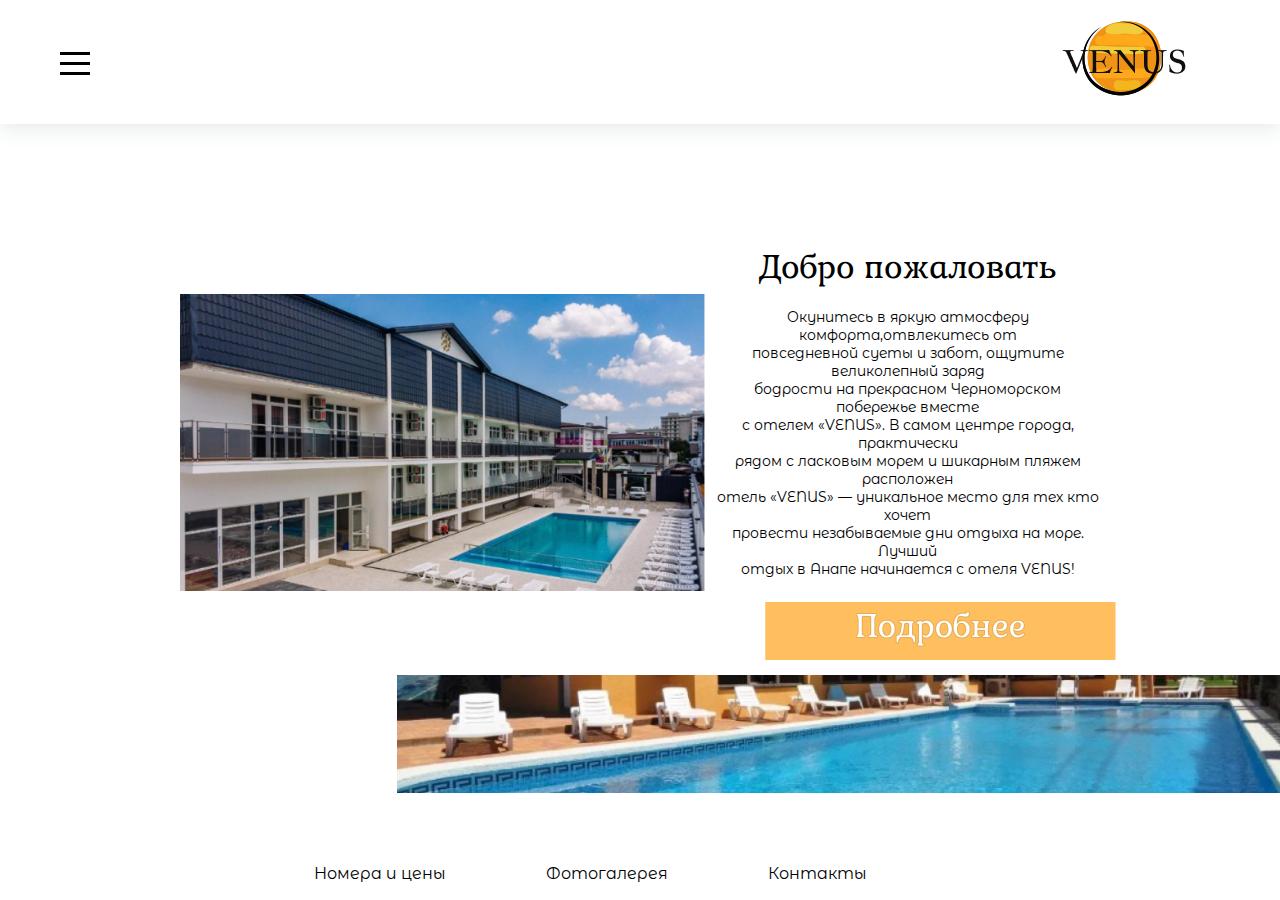
<file: Venus/venus/проект/index.html>
<!DOCTYPE html>
<html lang="ru">

<head>
    <meta charset="UTF-8">
    <meta http-equiv="X-UA-Compatible" content="IE=edge">
    <meta name="viewport" content="width=device-width, initial-scale=1.0">
    <title>Гостинница - Venus</title>
    <link rel="stylesheet" href="css/normalize.css">
    <link rel="stylesheet" href="css/style.css">
    <link rel="preconnect" href="https://fonts.googleapis.com">
    <link rel="preconnect" href="https://fonts.gstatic.com" crossorigin>
    <link href="https://fonts.googleapis.com/css2?family=Gabriela&family=Habibi&family=Itim&family=Montserrat+Alternates:ital,wght@0,100;0,200;0,300;0,400;0,500;0,600;0,700;0,800;1,100;1,200;1,300;1,400;1,500;1,600;1,700&family=Montserrat:ital,wght@0,100;0,200;0,300;0,400;0,500;0,600;1,100;1,200;1,300;1,400;1,500;1,600&display=swap" rel="stylesheet">
    <link rel="preconnect" href="https://fonts.googleapis.com">
    <link rel="preconnect" href="https://fonts.gstatic.com" crossorigin>
    <link href="https://fonts.googleapis.com/css2?family=Gabriela&display=swap" rel="stylesheet">
    <script defer src="js/main.js"></script>
</head>

<body>
    <header class="header">
        <div class="container header__container">
            <button class="header__burger-btn" id="burger">
                <span></span><span></span><span></span>
            </button>
            <a href="index.html" class="logo">
                <img class="logo__img" src="img/логотип.png" alt="Логотип">
            </a>
            <nav class="menu">
                <ul class="menu__list">
                    <li class="menu__item">
                        <a class="menu__link" href="number_prices.html">
                            Номера и цены
                        </a>
                    </li>
                    <li class="menu__item">
                        <a class="menu__link" href="gallery.html">
                            Фотогалерея
                        </a>
                    </li>
                    <li class="menu__item">
                        <a class="menu__link" href="index.html">
                            Главная
                        </a>
                    </li>
                    <li class="menu__item">
                        <a class="menu__link" href="contacts.html">
                            Контакты
                        </a>
                    </li>
                </ul>
            </nav>
        </div>
    </header>
    <div class="midle">
        <div class="header-mid">
            <div class="first-img">
                <img src="img/фото_1.png" alt="">
            </div>
            <div class="text-box">
                <div class="text">
                    <h1 class="hi">Добро пожаловать</h1>
                    <p class="more">Окунитесь в яркую атмосферу комфорта,отвлекитесь от<br>повседневной суеты и забот, ощутите великолепный заряд<br>бодрости на прекрасном Черноморском побережье вместе<br>с отелем «VENUS». В самом центре города, практически<br>рядом с ласковым морем и шикарным пляжем расположен<br>отель «VENUS» — уникальное место для тех кто хочет<br>провести незабываемые дни отдыха на море. Лучший<br>отдых в Анапе начинается с отеля VENUS!</p>
                    <a href="gallery.html" class="buton">
                        <img class="mn" src="img/кнопка_1.png" alt="">
                    </a>
                </div>
            </div>
        </div>
    </div>
    <div class="down-img">
        <img class="down" src="img/фото_2.png" alt="">
    </div>
    <div class="bottom-butt">
        <nav class="bottom-items">
            <div class="itms">
                <a class="item_1" href="number_prices.html">Номера и цены</a>
                <a class="item_1" href="gallery.html">Фотогалерея</a>
                <a class="item_1" href="contacts.html">Контакты</a>
            </div>
        </nav>
    </div>
</body>

</html>
</file>
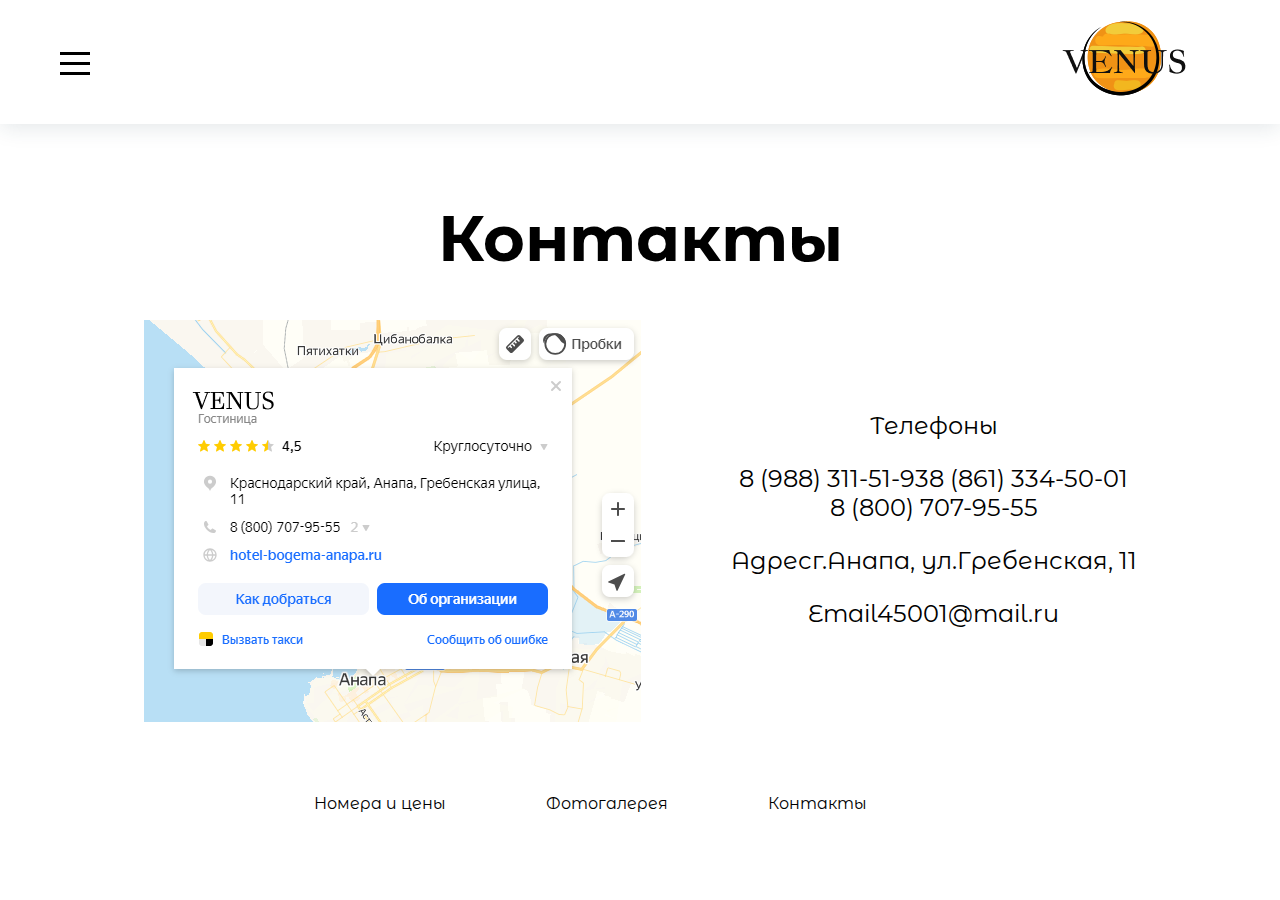
<file: Venus/venus/проект/contacts.html>
<!DOCTYPE html>
<html lang="ru">

<head>
    <meta charset="UTF-8">
    <meta http-equiv="X-UA-Compatible" content="IE=edge">
    <meta name="viewport" content="width=device-width, initial-scale=1.0">
    <title>Гостинница - Venus</title>
    <link rel="stylesheet" href="css/normalize.css">
    <link rel="stylesheet" href="css/contacts.css">
    <link rel="preconnect" href="https://fonts.googleapis.com">
    <link rel="preconnect" href="https://fonts.gstatic.com" crossorigin>
    <link href="https://fonts.googleapis.com/css2?family=Gabriela&family=Habibi&family=Itim&family=Montserrat+Alternates:ital,wght@0,100;0,200;0,300;0,400;0,500;0,600;0,700;0,800;1,100;1,200;1,300;1,400;1,500;1,600;1,700&family=Montserrat:ital,wght@0,100;0,200;0,300;0,400;0,500;0,600;1,100;1,200;1,300;1,400;1,500;1,600&display=swap" rel="stylesheet">
    <link rel="preconnect" href="https://fonts.googleapis.com">
    <link rel="preconnect" href="https://fonts.gstatic.com" crossorigin>
    <link href="https://fonts.googleapis.com/css2?family=Gabriela&display=swap" rel="stylesheet">
    <script defer src="js/main.js"></script>
</head>

<body>
    <header class="header">
        <div class="container header__container">
            <button class="header__burger-btn" id="burger">
                <span></span><span></span><span></span>
            </button>
            <a href="index.html" class="logo">
                <img class="logo__img" src="img/логотип.png" alt="Логотип">
            </a>
            <nav class="menu">
                <ul class="menu__list">
                    <li class="menu__item">
                        <a class="menu__link" href="number_prices.html">
                            Номера и цены
                        </a>
                    </li>
                    <li class="menu__item">
                        <a class="menu__link" href="gallery.html">
                            Фотогалерея
                        </a>
                    </li>
                    <li class="menu__item">
                        <a class="menu__link" href="index.html">
                            Главная
                        </a>
                    </li>
                    <li class="menu__item">
                        <a class="menu__link" href="#">
                            Контакты
                        </a>
                    </li>
                </ul>
            </nav>
        </div>
    </header>
    
    <div class="middle">
        <div class="midl-box">
            <div class="text1">
                <h1 class="first-text">Контакты</h1>
            </div>
            <div class="info">
                <div class="fir_img"><img src="img/Group 7.png" alt=""></div>
                <div class="numbrs">
                    <div class="tele"><h1 class="t">Телефоны</h1></div>
                    <p class="jjk">8 (988) 311-51-938 (861) 334-50-01<br>
                        8 (800) 707-95-55</p>
                    <div class="tele2"><h1 class="t2">Адресг.Анапа, ул.Гребенская, 11</h1></div>
                    <p class="jjk2">Email45001@mail.ru</p>
                </div>
            </div>
        </div>
    </div>


    <div class="bottom-butt">
        <nav class="bottom-items">
            <div class="itms">
                <a class="item_1" href="number_prices.html">Номера и цены</a>
                <a class="item_1" href="gallery.html">Фотогалерея</a>
                <a class="item_1" href="#">Контакты</a>
            </div>
        </nav>
    </div>
</body>

</html>
</file>
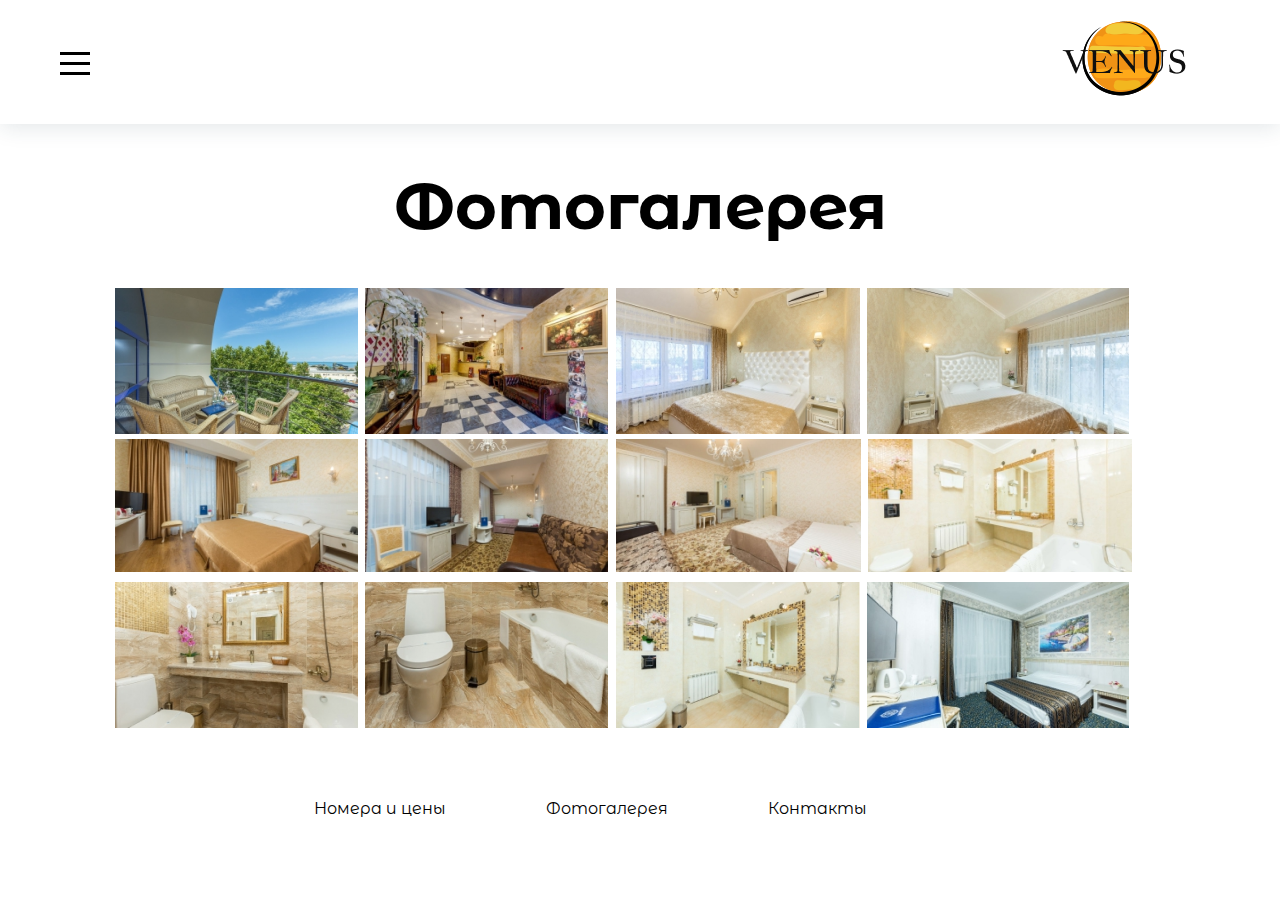
<file: Venus/venus/проект/gallery.html>
<!DOCTYPE html>
<html lang="ru">

<head>
    <meta charset="UTF-8">
    <meta http-equiv="X-UA-Compatible" content="IE=edge">
    <meta name="viewport" content="width=device-width, initial-scale=1.0">
    <title>Гостинница - Venus</title>
    <link rel="stylesheet" href="css/normalize.css">
    <link rel="stylesheet" href="css/gallery.css">
    <link rel="preconnect" href="https://fonts.googleapis.com">
    <link rel="preconnect" href="https://fonts.gstatic.com" crossorigin>
    <link href="https://fonts.googleapis.com/css2?family=Gabriela&family=Habibi&family=Itim&family=Montserrat+Alternates:ital,wght@0,100;0,200;0,300;0,400;0,500;0,600;0,700;0,800;1,100;1,200;1,300;1,400;1,500;1,600;1,700&family=Montserrat:ital,wght@0,100;0,200;0,300;0,400;0,500;0,600;1,100;1,200;1,300;1,400;1,500;1,600&display=swap" rel="stylesheet">
    <link rel="preconnect" href="https://fonts.googleapis.com">
    <link rel="preconnect" href="https://fonts.gstatic.com" crossorigin>
    <link href="https://fonts.googleapis.com/css2?family=Gabriela&display=swap" rel="stylesheet">
    <script defer src="js/main.js"></script>
</head>

<body>
    <header class="header">
        <div class="container header__container">
            <button class="header__burger-btn" id="burger">
                <span></span><span></span><span></span>
            </button>
            <a href="index.html" class="logo">
                <img class="logo__img" src="img/логотип.png" alt="Логотип">
            </a>
            <nav class="menu">
                <ul class="menu__list">
                    <li class="menu__item">
                        <a class="menu__link" href="number_prices.html">
                            Номера и цены
                        </a>
                    </li>
                    <li class="menu__item">
                        <a class="menu__link" href="gallery.html">
                            Фотогалерея
                        </a>
                    </li>
                    <li class="menu__item">
                        <a class="menu__link" href="index.html">
                            Главная
                        </a>
                    </li>
                    <li class="menu__item">
                        <a class="menu__link" href="contacts.html">
                            Контакты
                        </a>
                    </li>
                </ul>
            </nav>
        </div>
    </header>


    <div class="container">
        <div class="top-text">
            <h1>Фотогалерея</h1>
        </div>
        <div class="mid-box">
            <div class="img_1">
                <img class="item1" id="i" src="img/фот1.png" alt="">
                <img class="item2" id="i" src="img/фот2.png" alt="">
                <img class="item3" id="i" src="img/фот3.png" alt="">
                <img class="item4" id="i" src="img/фот4.png" alt="">
            </div>
            <div class="img_2">
                <img class="item5" id="m" src="img/фот5.png" alt="">
                <img class="item6" id="m" src="img/фот6.png" alt="">
                <img class="item7" id="m" src="img/фот7.png" alt="">
                <img class="item8" id="m" src="img/фот8.png" alt="">
            </div>
            <div class="img_3">
                <img class="item9" id="g" src="img/фот9.png" alt="">
                <img class="item10" id="g" src="img/фот10.png" alt="">
                <img class="item11" id="g" src="img/фот11.png" alt="">
                <img class="item12" id="g" src="img/фот12.png" alt="">
            </div>
        </div>
    </div>

    <div class="bottom-butt">
        <nav class="bottom-items">
            <div class="itms">
                <a class="item_1" href="number_prices.html">Номера и цены</a>
                <a class="item_1" href="gallery.html">Фотогалерея</a>
                <a class="item_1" href="contacts.html">Контакты</a>
            </div>
        </nav>
    </div>
</body>

</html>
</file>
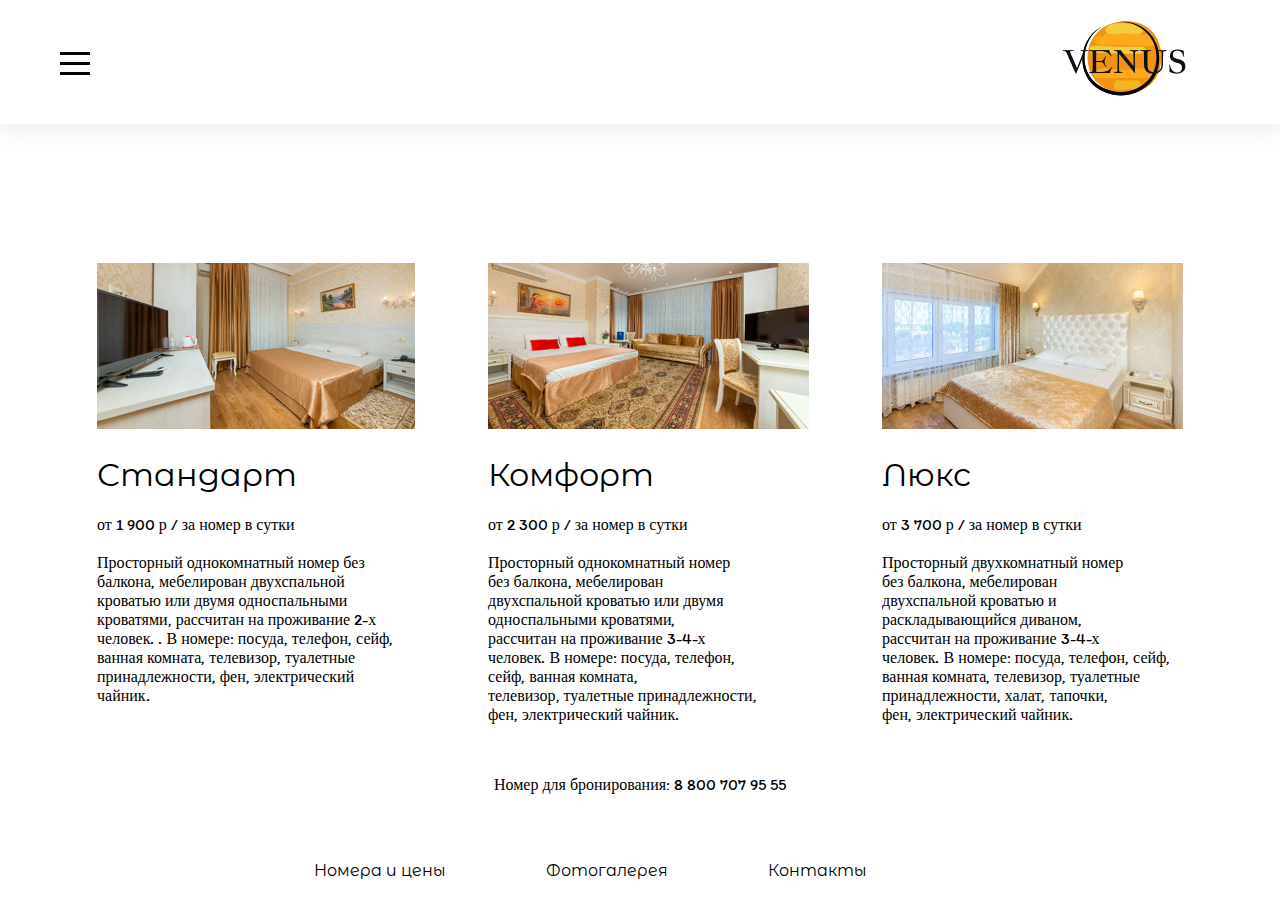
<file: Venus/venus/проект/number_prices.html>
<!DOCTYPE html>
<html lang="ru">

<head>
    <meta charset="UTF-8">
    <meta http-equiv="X-UA-Compatible" content="IE=edge">
    <meta name="viewport" content="width=device-width, initial-scale=1.0">
    <title>Гостинница - Venus</title>
    <link rel="stylesheet" href="css/normalize.css">
    <link rel="stylesheet" href="css/style_for_2.css">
    <link rel="preconnect" href="https://fonts.googleapis.com">
    <link rel="preconnect" href="https://fonts.gstatic.com" crossorigin>
    <link href="https://fonts.googleapis.com/css2?family=Gabriela&family=Habibi&family=Itim&family=Montserrat+Alternates:ital,wght@0,100;0,200;0,300;0,400;0,500;0,600;0,700;0,800;1,100;1,200;1,300;1,400;1,500;1,600;1,700&family=Montserrat:ital,wght@0,100;0,200;0,300;0,400;0,500;0,600;1,100;1,200;1,300;1,400;1,500;1,600&display=swap" rel="stylesheet">
    <link rel="preconnect" href="https://fonts.googleapis.com">
    <link rel="preconnect" href="https://fonts.gstatic.com" crossorigin>
    <link href="https://fonts.googleapis.com/css2?family=Gabriela&display=swap" rel="stylesheet">
    <script defer src="js/main.js"></script>
</head>

<body>
    <header class="header">
        <div class="container header__container">
            <button class="header__burger-btn" id="burger">
                <span></span><span></span><span></span>
            </button>
            <a href="index.html" class="logo">
                <img class="logo__img" src="img/логотип.png" alt="Логотип">
            </a>
            <nav class="menu">
                <ul class="menu__list">
                    <li class="menu__item">
                        <a class="menu__link" href="number_prices.html">
                            Номера и цены
                        </a>
                    </li>
                    <li class="menu__item">
                        <a class="menu__link" href="gallery.html">
                            Фотогалерея
                        </a>
                    </li>
                    <li class="menu__item">
                        <a class="menu__link" href="index.html">
                            Главная
                        </a>
                    </li>
                    <li class="menu__item">
                        <a class="menu__link" href="contacts.html">
                            Контакты
                        </a>
                    </li>
                </ul>
            </nav>
        </div>
    </header>
    <div class="middle-box">
        <dev class="mid-contain">
            <dev class="img_t1">
                <img class="first_img" src="img/стандарт.png" alt="">
                <h1 class="Standart">Стандарт</h1>
                <p class="text1">от 1 900 р / за номер в сутки<br><br>
                    Просторный однокомнатный номер без<br>балкона, мебелирован двухспальной<br>кроватью или двумя односпальными<br>кроватями, рассчитан на проживание 2-х<br>человек. .
                    В номере: посуда, телефон, сейф,<br>ванная комната, телевизор, туалетные<br>принадлежности, фен, электрический<br>чайник.</p>
            </dev>
            <dev class="img_t2">
                <br><img class="second_img" src="img/комфорт.png" alt="">
                <h1 class="Comfort">Комфорт</h1>
                <p class="text2">от 2 300 р / за номер в сутки<br><br>
                    Просторный однокомнатный номер<br>без балкона, мебелирован<br>двухспальной кроватью или двумя<br>односпальными кроватями,<br>рассчитан на проживание 3-4-х<br>человек.
                    В номере: посуда, телефон,<br>сейф, ванная комната,<br>телевизор, туалетные принадлежности,<br>фен, электрический чайник.</p>
            </dev>
            <dev class="img_t3">
                <br><img class="third_img" src="img/люкс.png" alt="">
                <h1 class="Luxe">Люкс</h1>
                <p class="text3">от 3 700 р / за номер в сутки<br><br>
                    Просторный двухкомнатный номер<br>без балкона, мебелирован<br>двухспальной кроватью и<br>раскладывающийся диваном,<br>рассчитан на проживание 3-4-х<br>человек.
                    В номере: посуда, телефон, сейф,<br>ванная комната, телевизор, туалетные<br>принадлежности, халат, тапочки,<br>фен, электрический чайник.</p>
            </dev>
        </dev>
        <div class="middle2">
            <div class="number">Номер для бронирования: 8 800 707 95 55</div>
        </div>
    </div>
    <div class="bottom-butt">
        <nav class="bottom-items">
            <div class="itms">
                <a class="item_1" href="number_prices.html">Номера и цены</a>
                <a class="item_1" href="gallery.html">Фотогалерея</a>
                <a class="item_1" href="contacts.html">Контакты</a>
            </div>
        </nav>
    </div>
</body>

</html>
</file>
<file: Venus/venus/проект/css/style.css>
html {
    box-sizing: border-box;
}

*,
*::before,
*::after {
    box-sizing: inherit;
}

a {
    color: inherit;
    text-decoration: none;
}

img {
    max-width: 100%;
}

body {
    font-family: Arial, Verdana, sans-serif;
}
.menu-link:hover {
    color: orange;
}
.container {
    max-width: 1200px;
    margin: 0 auto;
    padding: 0 15px;
}

.header {
    box-shadow: 0px 4px 21px -1px rgba(34, 60, 80, 0.13);
}

.header__container {
    display: flex;
    justify-content: space-between;
    align-items: center;
    padding-top: 10px;
    padding-bottom: 10px;
}

.header__burger-btn {
    display: none;
    position: relative;
    width: 40px;
    height: 40px;
    border: none;
    background-color: transparent;
    z-index: 2;
}

.header__burger-btn span {
    position: absolute;
    width: 30px;
    height: 3px;
    background-color: black;
    left: 5px;
    transition: transform .5s, opacity .5s, background-color .5s;
}

.header__burger-btn span:nth-child(1) {
    transform: translateY(-10px);
}

.header__burger-btn span:nth-child(3) {
    transform: translateY(10px);
}

.header.open .header__burger-btn span {
    background-color: white;
}

.header.open .header__burger-btn span:nth-child(1) {
    transform: translateY(0) rotate(45deg);
}

.header.open .header__burger-btn span:nth-child(2) {
    opacity: 0;
}

.header.open .header__burger-btn span:nth-child(3) {
    transform: translateY(0) rotate(-45deg);
}

.logo {
    display: block;
}

.logo__img {
    width: 200px;
    -moz-user-select: none;
    -khtml-user-select: none;
    user-select: none;
}

.menu__list {
    display: flex;
    align-items: center;
    list-style-type: none;
    padding: 0;
    margin: 0;
}

.menu__item:not(:last-child) {
    margin-right: 20px;
}

.menu__link {
    font-size: 16px;
    font-family: Montserrat Alternates;
}
.menu__link:hover {
    font-size: 26px;
    color: rgb(255, 251, 0);
    font-family: Montserrat Alternates;
}

@media (max-width: 5000px) {
    .header__burger-btn {
        display: block;
    }
    .menu {
        position: absolute;
        left: -730px;
        top: 0;
        width: 610px;
        background-color: rgb(255, 153, 0);
        padding: 755px 0px 0px 150px;
        opacity: 80%;
        transition: transform .5s;
    }
    .menu__list {
        display: block;
    }
    .menu__link {
        color: white;
        font-size: 26px;
        display: block;
        padding: 10px 0;
    }
    .header.open .menu {
        transform: translateX(100%);
    }
}

.header-mid {
    display: flex;
    margin-left: 180px;
    margin-right: 180px;
    align-items: center;
    margin-top: 100px;
    justify-content: center;
}

.hi {
    color: #000;
    text-align: center;
    font-family: Gabriela;
    font-size: 32px;
    font-style: normal;
    font-weight: 400;
    line-height: normal;
}

.more {
    color: #000;
    text-align: center;
    font-family: Montserrat Alternates;
    font-size: 14px;
    font-style: normal;
    font-weight: 400;
    line-height: normal;
}
.mn {
    margin-top: 10px;
    margin-left: 50px;
    -moz-user-select: none;
    -khtml-user-select: none;
    user-select: none;
}
.first-img {
    margin-right: 10px;
    -moz-user-select: none;
    -khtml-user-select: none;
    user-select: none;
}

.down-img {
    justify-content: center;
    margin-left: 397px;
    margin-top: 10px;
    -moz-user-select: none;
    -khtml-user-select: none;
    user-select: none;
}   

.itms {
    display: flex;
    align-items: center;
    justify-content: center;
}

.item_1 {
    align-items: center;
    padding-right: 100px;
    text-decoration: none;
    margin-top: 68px;
    font-family: Montserrat Alternates;
}

*{
    -moz-user-select: none;
    -khtml-user-select: none;
    user-select: none; 
}
</file>
<file: Venus/venus/проект/css/contacts.css>
html {
    box-sizing: border-box;
}

*,
*::before,
*::after {
    box-sizing: inherit;
}

a {
    color: inherit;
    text-decoration: none;
}

img {
    max-width: 100%;
}

body {
    font-family: Arial, Verdana, sans-serif;
}
.menu-link:hover {
    color: orange;
}
.container {
    max-width: 1200px;
    margin: 0 auto;
    padding: 0 15px;
}

.header {
    box-shadow: 0px 4px 21px -1px rgba(34, 60, 80, 0.13);
}

.header__container {
    display: flex;
    justify-content: space-between;
    align-items: center;
    padding-top: 10px;
    padding-bottom: 10px;
}

.header__burger-btn {
    display: none;
    position: relative;
    width: 40px;
    height: 40px;
    border: none;
    background-color: transparent;
    z-index: 2;
}

.header__burger-btn span {
    position: absolute;
    width: 30px;
    height: 3px;
    background-color: black;
    left: 5px;
    transition: transform .5s, opacity .5s, background-color .5s;
}

.header__burger-btn span:nth-child(1) {
    transform: translateY(-10px);
}

.header__burger-btn span:nth-child(3) {
    transform: translateY(10px);
}

.header.open .header__burger-btn span {
    background-color: white;
}

.header.open .header__burger-btn span:nth-child(1) {
    transform: translateY(0) rotate(45deg);
}

.header.open .header__burger-btn span:nth-child(2) {
    opacity: 0;
}

.header.open .header__burger-btn span:nth-child(3) {
    transform: translateY(0) rotate(-45deg);
}

.logo {
    display: block;
}

.logo__img {
    width: 200px;
    -moz-user-select: none;
    -khtml-user-select: none;
    user-select: none;
}

.menu__list {
    display: flex;
    align-items: center;
    list-style-type: none;
    padding: 0;
    margin: 0;
}

.menu__item:not(:last-child) {
    margin-right: 20px;
}

.menu__link {
    font-size: 16px;
    font-family: Montserrat Alternates;
}
.menu__link:hover {
    font-size: 26px;
    color: rgb(255, 251, 0);
    font-family: Montserrat Alternates;
}

@media (max-width: 5000px) {
    .header__burger-btn {
        display: block;
    }
    .menu {
        position: absolute;
        left: -730px;
        top: 0;
        width: 610px;
        background-color: rgb(255, 153, 0);
        padding: 755px 0px 0px 150px;
        opacity: 80%;
        transition: transform .5s;
    }
    .menu__list {
        display: block;
    }
    .menu__link {
        color: white;
        font-size: 26px;
        display: block;
        padding: 10px 0;
    }
    .header.open .menu {
        transform: translateX(100%);
    }
}

.header-mid {
    display: flex;
    margin-left: 180px;
    margin-right: 180px;
    align-items: center;
    margin-top: 100px;
    justify-content: center;
}

.hi {
    color: #000;
    text-align: center;
    font-family: Gabriela;
    font-size: 32px;
    font-style: normal;
    font-weight: 400;
    line-height: normal;
}

.more {
    color: #000;
    text-align: center;
    font-family: Montserrat Alternates;
    font-size: 14px;
    font-style: normal;
    font-weight: 400;
    line-height: normal;
}
.mn {
    margin-top: 10px;
    margin-left: 50px;
    -moz-user-select: none;
    -khtml-user-select: none;
    user-select: none;
}
.first-img {
    margin-right: 10px;
    -moz-user-select: none;
    -khtml-user-select: none;
    user-select: none;
}

.down-img {
    justify-content: center;
    margin-left: 397px;
    margin-top: 10px;
    -moz-user-select: none;
    -khtml-user-select: none;
    user-select: none;
}   

.itms {
    display: flex;
    align-items: center;
    justify-content: center;
}

.item_1 {
    align-items: center;
    padding-right: 100px;
    text-decoration: none;
    margin-top: 68px;
    font-family: Montserrat Alternates;
}


.info {
    display: flex;
    justify-content: center;
    align-items: center;
}

img {
    -moz-user-select: none;
    -khtml-user-select: none;
    user-select: none; 
}

.text1 {
    text-align: center;
    margin-top: 75px;
    color: #000;
    text-align: center;
    font-family: Montserrat Alternates;
    font-size: 32px;
    font-style: normal;
    font-weight: 400;
    line-height: normal;
}

.fir_img {
    margin-right: 90px;
}

* {
    -moz-user-select: none;
    -khtml-user-select: none;
    user-select: none; 
}

.t {
    color: #000;
    text-align: center;
    font-family: Montserrat Alternates;
    font-size: 24px;
    font-style: normal;
    font-weight: 400;
    line-height: normal;
}

.jjk {
    color: #000;
    text-align: center;
    font-family: Montserrat Alternates;
    font-size: 24px;
    font-style: normal;
    font-weight: 400;
    line-height: normal;
}

.t2 {
    color: #000;
    text-align: center;
    font-family: Montserrat Alternates;
    font-size: 24px;
    font-style: normal;
    font-weight: 400;
    line-height: normal;
}

.jjk2 {
    color: #000;
    text-align: center;
    font-family: Montserrat Alternates;
    font-size: 24px;
    font-style: normal;
    font-weight: 400;
    line-height: normal;
}
</file>
<file: Venus/venus/проект/css/gallery.css>
html {
    box-sizing: border-box;
}

*,
*::before,
*::after {
    box-sizing: inherit;
}

a {
    color: inherit;
    text-decoration: none;
}

img {
    max-width: 100%;
}

body {
    font-family: Arial, Verdana, sans-serif;
}
.menu-link:hover {
    color: orange;
}
.container {
    max-width: 1200px;
    margin: 0 auto;
    padding: 0 15px;
}

.header {
    box-shadow: 0px 4px 21px -1px rgba(34, 60, 80, 0.13);
}

.header__container {
    display: flex;
    justify-content: space-between;
    align-items: center;
    padding-top: 10px;
    padding-bottom: 10px;
}

.header__burger-btn {
    display: none;
    position: relative;
    width: 40px;
    height: 40px;
    border: none;
    background-color: transparent;
    z-index: 2;
}

.header__burger-btn span {
    position: absolute;
    width: 30px;
    height: 3px;
    background-color: black;
    left: 5px;
    transition: transform .5s, opacity .5s, background-color .5s;
}

.header__burger-btn span:nth-child(1) {
    transform: translateY(-10px);
}

.header__burger-btn span:nth-child(3) {
    transform: translateY(10px);
}

.header.open .header__burger-btn span {
    background-color: white;
}

.header.open .header__burger-btn span:nth-child(1) {
    transform: translateY(0) rotate(45deg);
}

.header.open .header__burger-btn span:nth-child(2) {
    opacity: 0;
}

.header.open .header__burger-btn span:nth-child(3) {
    transform: translateY(0) rotate(-45deg);
}

.logo {
    display: block;
}

.logo__img {
    width: 200px;
    -moz-user-select: none;
    -khtml-user-select: none;
    user-select: none;
}

.menu__list {
    display: flex;
    align-items: center;
    list-style-type: none;
    padding: 0;
    margin: 0;
}

.menu__item:not(:last-child) {
    margin-right: 20px;
}

.menu__link {
    font-size: 16px;
    font-family: Montserrat Alternates;
}
.menu__link:hover {
    font-size: 26px;
    color: rgb(255, 251, 0);
    font-family: Montserrat Alternates;
}

@media (max-width: 5000px) {
    .header__burger-btn {
        display: block;
    }
    .menu {
        position: absolute;
        left: -730px;
        top: 0;
        width: 610px;
        background-color: rgb(255, 153, 0);
        padding: 755px 0px 0px 150px;
        opacity: 80%;
        transition: transform .5s;
    }
    .menu__list {
        display: block;
    }
    .menu__link {
        color: white;
        font-size: 26px;
        display: block;
        padding: 10px 0;
    }
    .header.open .menu {
        transform: translateX(100%);
    }
}

.header-mid {
    display: flex;
    margin-left: 180px;
    margin-right: 180px;
    align-items: center;
    margin-top: 100px;
    justify-content: center;
}

.hi {
    color: #000;
    text-align: center;
    font-family: Gabriela;
    font-size: 32px;
    font-style: normal;
    font-weight: 400;
    line-height: normal;
}

.more {
    color: #000;
    text-align: center;
    font-family: Montserrat Alternates;
    font-size: 14px;
    font-style: normal;
    font-weight: 400;
    line-height: normal;
}
.mn {
    margin-top: 10px;
    margin-left: 50px;
    -moz-user-select: none;
    -khtml-user-select: none;
    user-select: none;
}
.first-img {
    margin-right: 10px;
    -moz-user-select: none;
    -khtml-user-select: none;
    user-select: none;
}

.down-img {
    justify-content: center;
    margin-left: 397px;
    margin-top: 10px;
    -moz-user-select: none;
    -khtml-user-select: none;
    user-select: none;
}   

.itms {
    display: flex;
    align-items: center;
    justify-content: center;
    text-align: center;
}

.item_1 {
    align-items: center;
    padding-right: 100px;
    text-decoration: none;
    margin-top: 68px;
    font-family: Montserrat Alternates;
    text-align: center;
}

.mid-box{
    display: block;
    justify-content: center;
    align-items: center;
    -moz-user-select: none;
    -khtml-user-select: none;
    user-select: none;
    margin-left: 60px;

    
}

.top-text {
    text-align: center;
    color: #000;
    text-align: center;
    font-family: Montserrat Alternates;
    font-size: 32px;
    font-style: normal;
    font-weight: 400;
    line-height: normal;
}

#i {
    margin-right: 3px;
}

#m {
    margin-bottom: 3px;
    margin-right: 3px;
}

#g {
    margin-top: 3px;
    margin-right: 3px;
}

.item1:hover {
    outline: 5px dashed #e05729; /* Ширина, вид и цвет рамки */
    outline-offset: -10px;
}
.item2:hover {
    outline: 5px dashed #e05729; /* Ширина, вид и цвет рамки */
    outline-offset: -10px;
}
.item3:hover {
    outline: 5px dashed #e05729; /* Ширина, вид и цвет рамки */
    outline-offset: -10px;
}
.item4:hover {
    outline: 5px dashed #e05729; /* Ширина, вид и цвет рамки */
    outline-offset: -10px;
}
.item5:hover {
    outline: 5px dashed #e05729; /* Ширина, вид и цвет рамки */
    outline-offset: -10px;
}
.item6:hover {
    outline: 5px dashed #e05729; /* Ширина, вид и цвет рамки */
    outline-offset: -10px;
}
.item7:hover {
    outline: 5px dashed #e05729; /* Ширина, вид и цвет рамки */
    outline-offset: -10px;
}
.item8:hover {
    outline: 5px dashed #e05729; /* Ширина, вид и цвет рамки */
    outline-offset: -10px;
}
.item9:hover {
    outline: 5px dashed #e05729; /* Ширина, вид и цвет рамки */
    outline-offset: -10px;
}
.item10:hover {
    outline: 5px dashed #e05729; /* Ширина, вид и цвет рамки */
    outline-offset: -10px;
}
.item11:hover {
    outline: 5px dashed #e05729; /* Ширина, вид и цвет рамки */
    outline-offset: -10px;
}
.item12:hover {
    outline: 5px dashed #e05729; /* Ширина, вид и цвет рамки */
    outline-offset: -10px;
}
* {
    -moz-user-select: none;
    -khtml-user-select: none;
    user-select: none; 
}
</file>
<file: Venus/venus/проект/css/style_for_2.css>
html {
    box-sizing: border-box;
}

*,
*::before,
*::after {
    box-sizing: inherit;
}

a {
    color: inherit;
    text-decoration: none;
}

img {
    max-width: 100%;
}

body {
    font-family: Arial, Verdana, sans-serif;
}
.menu-link:hover {
    color: orange;
}
.container {
    max-width: 1200px;
    margin: 0 auto;
    padding: 0 15px;
}

.header {
    box-shadow: 0px 4px 21px -1px rgba(34, 60, 80, 0.13);
}

.header__container {
    display: flex;
    justify-content: space-between;
    align-items: center;
    padding-top: 10px;
    padding-bottom: 10px;
}

.header__burger-btn {
    display: none;
    position: relative;
    width: 40px;
    height: 40px;
    border: none;
    background-color: transparent;
    z-index: 2;
}

.header__burger-btn span {
    position: absolute;
    width: 30px;
    height: 3px;
    background-color: black;
    left: 5px;
    transition: transform .5s, opacity .5s, background-color .5s;
}

.header__burger-btn span:nth-child(1) {
    transform: translateY(-10px);
}

.header__burger-btn span:nth-child(3) {
    transform: translateY(10px);
}

.header.open .header__burger-btn span {
    background-color: white;
}

.header.open .header__burger-btn span:nth-child(1) {
    transform: translateY(0) rotate(45deg);
}

.header.open .header__burger-btn span:nth-child(2) {
    opacity: 0;
}

.header.open .header__burger-btn span:nth-child(3) {
    transform: translateY(0) rotate(-45deg);
}

.logo {
    display: block;
}

.logo__img {
    width: 200px;
    -moz-user-select: none;
    -khtml-user-select: none;
    user-select: none;
}

.menu__list {
    display: flex;
    align-items: center;
    list-style-type: none;
    padding: 0;
    margin: 0;
}

.menu__item:not(:last-child) {
    margin-right: 20px;
}

.menu__link {
    font-size: 16px;
    font-family: Montserrat Alternates;
}
.menu__link:hover {
    font-size: 26px;
    color: rgb(255, 251, 0);
    font-family: Montserrat Alternates;
}

@media (max-width: 5000px) {
    .header__burger-btn {
        display: block;
    }
    .menu {
        position: absolute;
        left: -730px;
        top: 0;
        width: 610px;
        background-color: rgb(255, 153, 0);
        padding: 755px 0px 0px 150px;
        opacity: 80%;
        transition: transform .5s;
    }
    .menu__list {
        display: block;
    }
    .menu__link {
        color: white;
        font-size: 26px;
        display: block;
        padding: 10px 0;
    }
    .header.open .menu {
        transform: translateX(100%);
    }
}

.header-mid {
    display: flex;
    margin-left: 180px;
    margin-right: 180px;
    align-items: center;
    margin-top: 100px;
    justify-content: center;
}

.hi {
    color: #000;
    text-align: center;
    font-family: Gabriela;
    font-size: 32px;
    font-style: normal;
    font-weight: 400;
    line-height: normal;
}

.more {
    color: #000;
    text-align: center;
    font-family: Montserrat Alternates;
    font-size: 14px;
    font-style: normal;
    font-weight: 400;
    line-height: normal;
}
.mn {
    margin-top: 10px;
    margin-left: 50px;
    -moz-user-select: none;
    -khtml-user-select: none;
    user-select: none;
}

.mid-contain {
    display: flex;
    justify-content: center;
    align-items: center;
    margin-top: 120px;
}
.first_img {
    margin-right: 73px;
    width: 318px;
    height: 166px;
    flex-shrink: 0;
    -moz-user-select: none;
    -khtml-user-select: none;
    user-select: none;
}
.second_img {
    margin-right: 73px;
    margin-top: 11;
    width: 321px;
    height: 166px;
    flex-shrink: 0;
    -moz-user-select: none;
    -khtml-user-select: none;
    user-select: none;
}
.third_img {
    -moz-user-select: none;
    -khtml-user-select: none;
    user-select: none;
}
br {
    -moz-user-select: none;
    -khtml-user-select: none;
    user-select: none;
}
.img_t1 {
    align-items: center;
    justify-content: center;
}
.Standart {
    color: #000;
    font-family: Montserrat Alternates;
    font-size: 32px;
    font-style: normal;
    font-weight: 400;
    line-height: normal;
}
.text1 {
    color: #000;
    font-family: Itim;
    font-size: 16px;
    font-style: normal;
    font-weight: 400;
    line-height: normal;
}

.img_t2 {
    align-items: center;
    justify-content: center;
}
.Luxe {
    color: #000;
    font-family: Montserrat Alternates;
    font-size: 32px;
    font-style: normal;
    font-weight: 400;
    line-height: normal;
}
.text2 {
    color: #000;
    font-family: Itim;
    font-size: 16px;
    font-style: normal;
    font-weight: 400;
    line-height: normal;
}

.img_t3 {
    align-items: center;
    justify-content: center;
}
.Comfort {
    color: #000;
    font-family: Montserrat Alternates;
    font-size: 32px;
    font-style: normal;
    font-weight: 400;
    line-height: normal;
}
.text3 {
    color: #000;
    font-family: Itim;
    font-size: 16px;
    font-style: normal;
    font-weight: 400;
    line-height: normal;
}

.middle2 {
    justify-content: center;
    align-items: center;
}

.number {
    margin-top: 35px;
    color: #000;
    text-align: center;
    font-family: Itim;
    font-size: 16px;
    font-style: normal;
    font-weight: 400;
    line-height: normal;
}


.itms {
    display: flex;
    align-items: center;
    justify-content: center;
}

.item_1 {
    align-items: center;
    padding-right: 100px;
    text-decoration: none;
    margin-top: 68px;
    font-family: Montserrat Alternates;
}

*{
    -moz-user-select: none;
    -khtml-user-select: none;
    user-select: none; 
}
</file>
